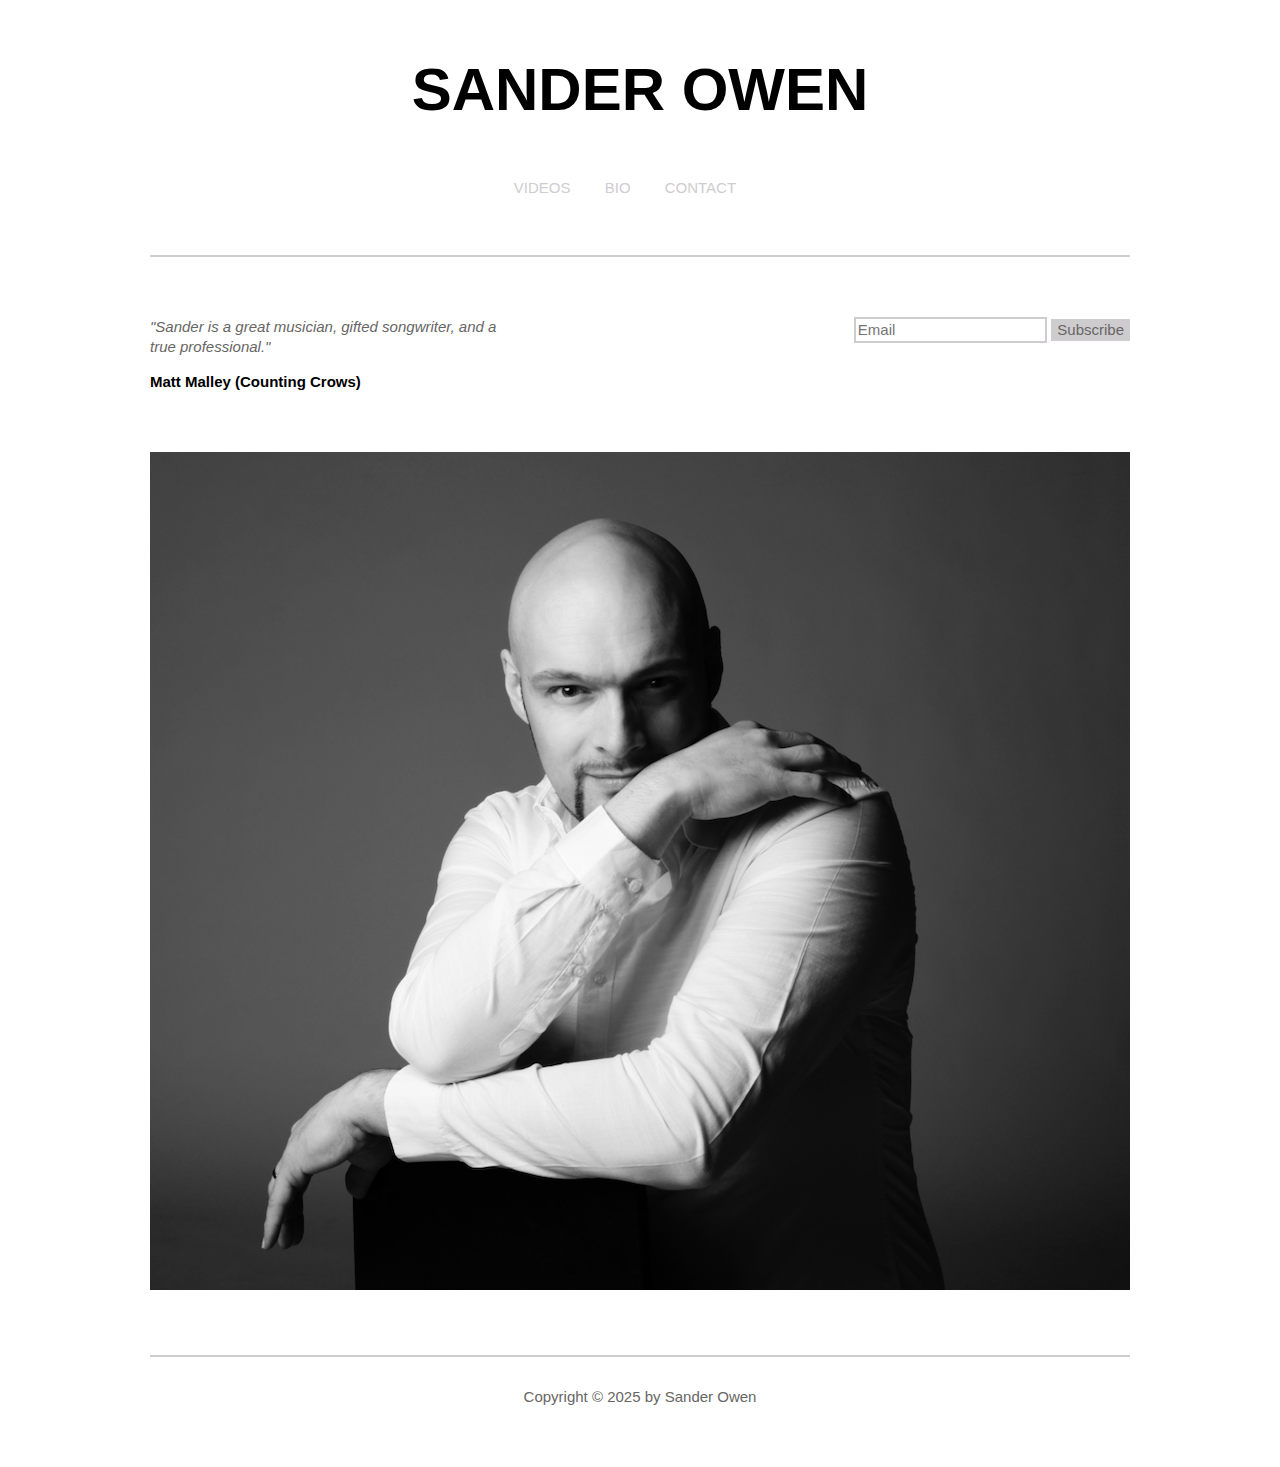
<file: index.html>
<!doctype html>
<html lang="eng">
  <head>

<script>
  (function(i,s,o,g,r,a,m){i['GoogleAnalyticsObject']=r;i[r]=i[r]||function(){
  (i[r].q=i[r].q||[]).push(arguments)},i[r].l=1*new Date();a=s.createElement(o),
  m=s.getElementsByTagName(o)[0];a.async=1;a.src=g;m.parentNode.insertBefore(a,m)
  })(window,document,'script','https://www.google-analytics.com/analytics.js','ga');

  ga('create', 'UA-35599143-1', 'auto');
  ga('send', 'pageview');
</script>


    <meta charset="utf-8">
    <title>sanderowen</title>
    <link type="text/css" rel="stylesheet" href="reset.css">
    <link type="text/css" rel="stylesheet" href="sanderowen.css">
  </head>
  <body>
    <div id="header">
      <h1 id="headline"><a class="current" href="index.html">SANDER OWEN</a></h1>
      <nav>
      <ul>
        <li class="navigation"><a class="link" href="videos.html">VIDEOS</a></li>
        <li class="navigation"><a class="link" href="bio.html">BIO</a></li>
        <li class="navigation"><a class="link" href="contact.html">CONTACT</a></li>
      </ul>
      </nav>
    </div>
    <div class="tableContainer">
      <div id="sub-header" class="tableRow">
        <section id="quote" class="tableDisplay"> 
        <p id="kudo" class="text">"Sander is a great musician, gifted songwriter, and a true professional."</p>
        <p id="name" class="text">Matt Malley (Counting Crows)</p>
        </section>
        <aside class="tableDisplay"> 

        <form action="http://sanderowen.us2.list-manage.com/subscribe/post?u=0de32d185e9d4b6eea73371fb&amp;id=2263caeed4" method="post">

          <input type="email" class="text" id="email" name="EMAIL" placeholder="Email" required>
          <input type="submit" value="Subscribe" name="subscribe" class="text" id="subscribe" class="text">

    <div style="position: absolute; left: -5000px;" aria-hidden="true"><input type="text" name="b_0de32d185e9d4b6eea73371fb_2263caeed4" tabindex="-1" value=""></div>


        </form>
        </aside>
      </div>
      <div id="content" class="tableRow">
      </div>
      <div class="tableRow">
        <section id="content" class="text">

<img src="images/sander-owen.jpeg" alt="Sander Owen">

        </section>
      </div>
      <div  class="tableRow">
        <footer>
        <p class="text" id="footer-text">Copyright © 2025 by Sander Owen</p>
        </footer>
      </div>
    </div>

    <script src="sanderowen.js"></script>

  </body>

</html>
</file>
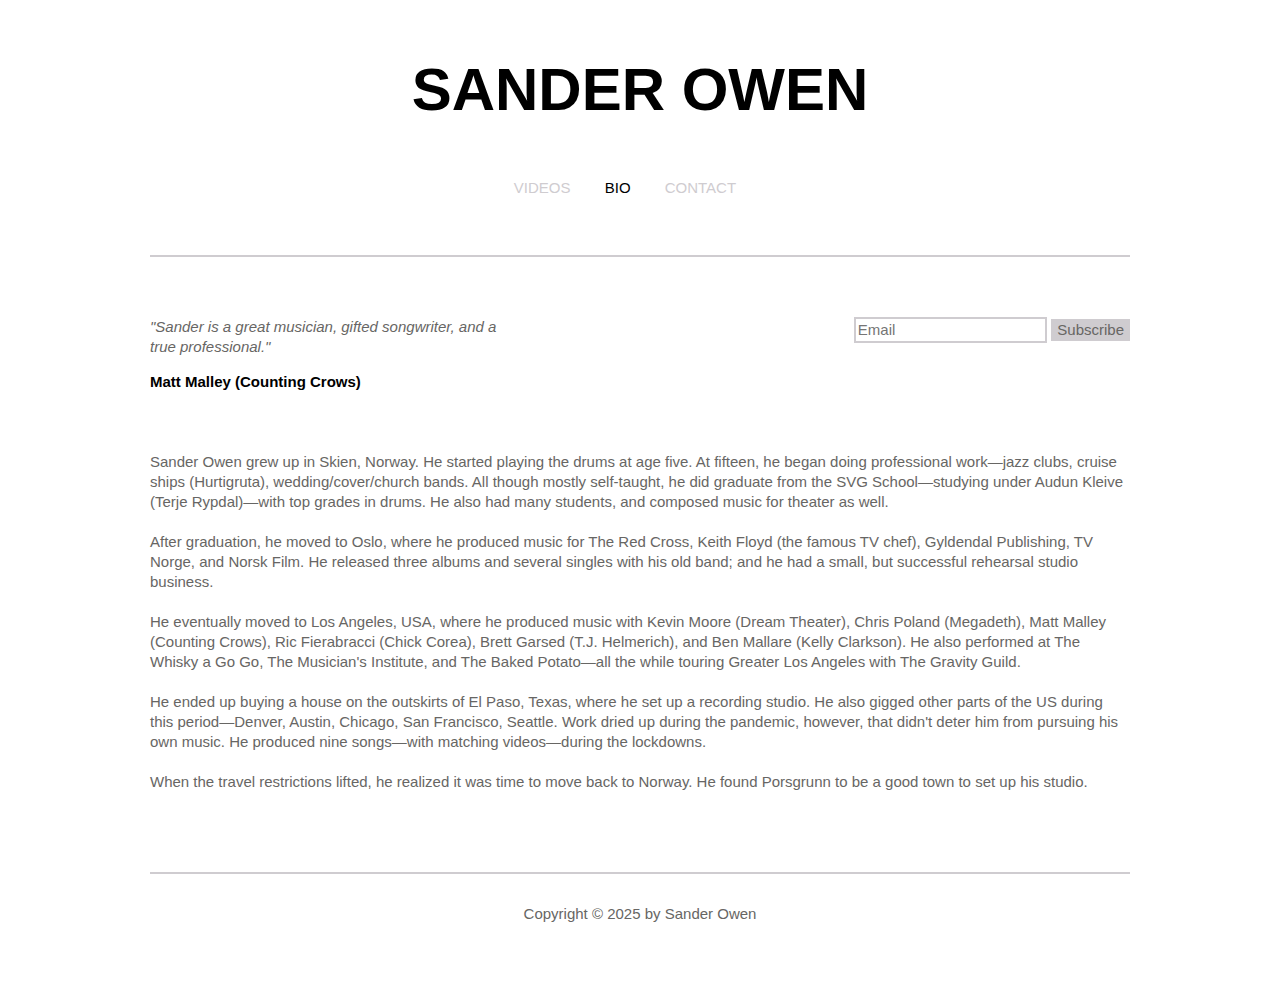
<file: bio.html>
<!doctype html>
<html lang="eng">
  <head>

<script>
  (function(i,s,o,g,r,a,m){i['GoogleAnalyticsObject']=r;i[r]=i[r]||function(){
  (i[r].q=i[r].q||[]).push(arguments)},i[r].l=1*new Date();a=s.createElement(o),
  m=s.getElementsByTagName(o)[0];a.async=1;a.src=g;m.parentNode.insertBefore(a,m)
  })(window,document,'script','https://www.google-analytics.com/analytics.js','ga');

  ga('create', 'UA-35599143-1', 'auto');
  ga('send', 'pageview');
</script>


    <meta charset="utf-8">
    <title>sanderowen</title>
    <link type="text/css" rel="stylesheet" href="reset.css">
    <link type="text/css" rel="stylesheet" href="sanderowen.css">
  </head>
  <body>
    <div id="header">
      <h1 id="headline"><a class="current" href="index.html">SANDER OWEN</a></h1>
      <nav>
      <ul>
        <li class="navigation"><a class="link" href="videos.html">VIDEOS</a></li>
        <li class="navigation"><a class="current" href="bio.html">BIO</a></li>
        <li class="navigation"><a class="link" href="contact.html">CONTACT</a></li>
      </ul>
      </nav>
    </div>
    <div class="tableContainer">
      <div id="sub-header" class="tableRow">
        <section id="quote" class="tableDisplay"> 
        <p id="kudo" class="text">"Sander is a great musician, gifted songwriter, and a true professional."</p>
        <p id="name" class="text">Matt Malley (Counting Crows)</p>
        </section>
        <aside class="tableDisplay"> 

        <form action="http://sanderowen.us2.list-manage.com/subscribe/post?u=0de32d185e9d4b6eea73371fb&amp;id=2263caeed4" method="post">

          <input type="email" class="text" id="email" name="EMAIL" placeholder="Email" required>
          <input type="submit" value="Subscribe" name="subscribe" class="text" id="subscribe" class="text">

    <div style="position: absolute; left: -5000px;" aria-hidden="true"><input type="text" name="b_0de32d185e9d4b6eea73371fb_2263caeed4" tabindex="-1" value=""></div>


        </form>
        </aside>
      </div>
      <div id="content" class="tableRow">
      </div>
      <div class="tableRow">
        <section id="content" class="text">

<p> 
Sander Owen grew up in Skien, Norway. He started playing the drums at age five. At fifteen, he began doing professional work&mdash;jazz clubs, cruise ships (Hurtigruta), wedding/cover/church bands. All though mostly self-taught, he did graduate from the SVG School&mdash;studying under Audun Kleive (Terje Rypdal)&mdash;with top grades in drums. He also had many students, and composed music for theater as well. 
</p></br>

<p>
After graduation, he moved to Oslo, where he produced music for The Red Cross, Keith Floyd (the famous TV chef), Gyldendal Publishing, TV Norge, and Norsk Film. He released three albums and several singles with his old band; and he had a small, but successful rehearsal studio business.
</p></br>
    
<p>
He eventually moved to Los Angeles, USA, where he produced music with Kevin Moore (Dream Theater), Chris Poland (Megadeth), Matt Malley (Counting Crows), Ric Fierabracci (Chick Corea), Brett Garsed (T.J. Helmerich), and Ben Mallare (Kelly Clarkson). He also performed at The Whisky a Go Go, The Musician's Institute, and The Baked Potato&mdash;all the while touring Greater Los Angeles with The Gravity Guild.
</p></br>
   
<p>
He ended up buying a house on the outskirts of El Paso, Texas, where he set up a recording studio. He also gigged other parts of the US during this period&mdash;Denver, Austin, Chicago, San Francisco, Seattle. Work dried up during the pandemic, however, that didn't deter him from pursuing his own music. He produced nine songs&mdash;with matching videos&mdash;during the lockdowns.
	</p></br>

<p>
When the travel restrictions lifted, he realized it was time to move back to Norway. He found Porsgrunn to be a good town to set up his studio.
</p></br>

        </section>
      </div>
      <div  class="tableRow">
        <footer>
        <p class="text" id="footer-text">Copyright © 2025 by Sander Owen</p>
        </footer>
      </div>
    </div>

    <script src="sanderowen.js"></script>

  </body>

</html>
</file>
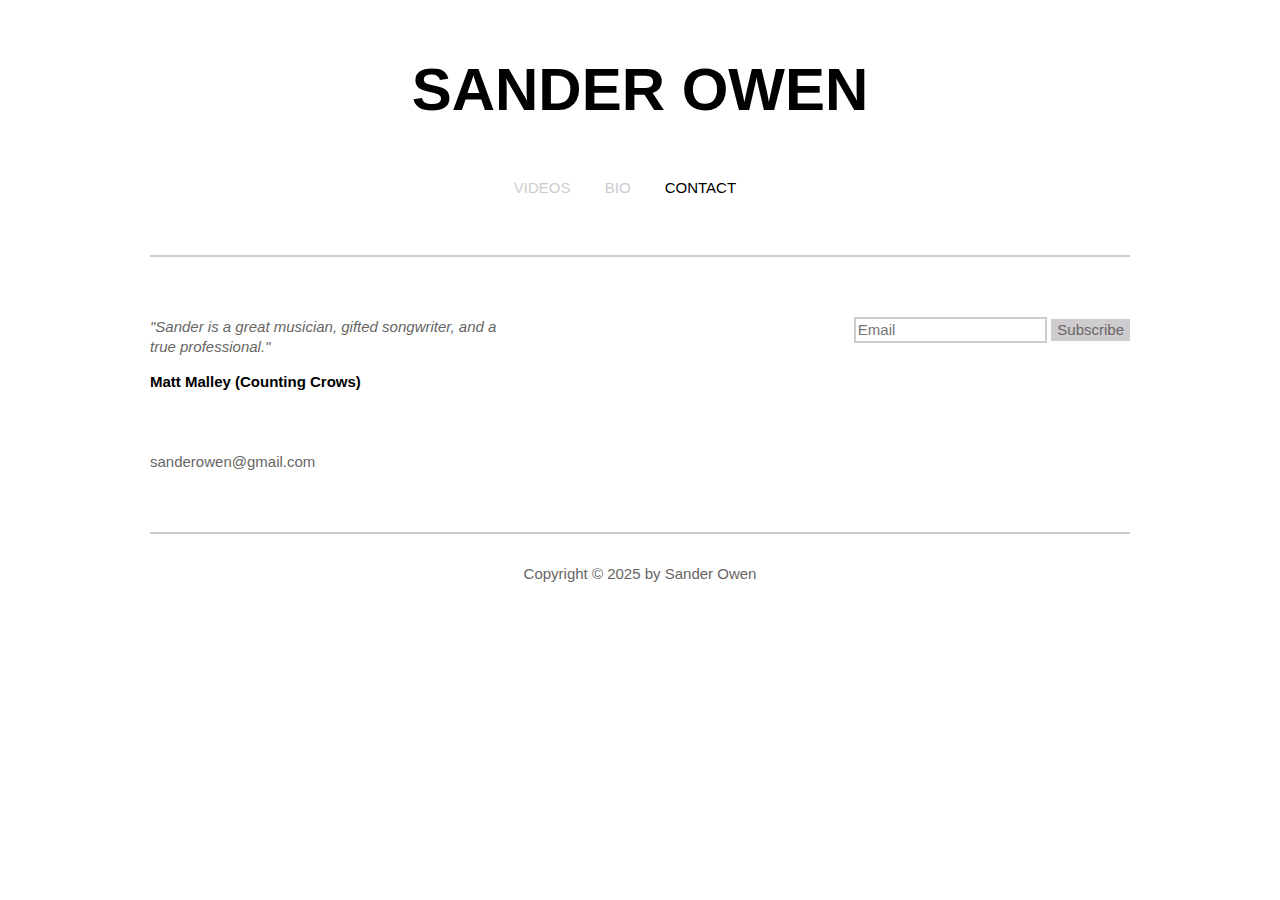
<file: contact.html>
<!doctype html>
<html lang="eng">
  <head>

<script>
  (function(i,s,o,g,r,a,m){i['GoogleAnalyticsObject']=r;i[r]=i[r]||function(){
  (i[r].q=i[r].q||[]).push(arguments)},i[r].l=1*new Date();a=s.createElement(o),
  m=s.getElementsByTagName(o)[0];a.async=1;a.src=g;m.parentNode.insertBefore(a,m)
  })(window,document,'script','https://www.google-analytics.com/analytics.js','ga');

  ga('create', 'UA-35599143-1', 'auto');
  ga('send', 'pageview');
</script>

    <meta charset="utf-8">
    <title>sanderowen</title>
    <link type="text/css" rel="stylesheet" href="reset.css">
    <link type="text/css" rel="stylesheet" href="sanderowen.css">
  </head>
  <body>
    <div id="header">
      <h1 id="headline"><a class="current" href="index.html">SANDER OWEN</a></h1>
      <nav>
      <ul>
        <li class="navigation"><a class="link" href="videos.html">VIDEOS</a></li>
        <li class="navigation"><a class="link" href="bio.html">BIO</a></li>
        <li class="navigation"><a class="current" href="contact.html">CONTACT</a></li>
      </ul>
      </nav>
    </div>
    <div class="tableContainer">
      <div id="sub-header" class="tableRow">
        <section id="quote" class="tableDisplay"> 
        <p id="kudo" class="text">"Sander is a great musician, gifted songwriter, and a true professional."</p>
        <p id="name" class="text">Matt Malley (Counting Crows)</p>
        </section>
        <aside class="tableDisplay"> 

        <form action="http://sanderowen.us2.list-manage.com/subscribe/post?u=0de32d185e9d4b6eea73371fb&amp;id=2263caeed4" method="post">

          <input type="email" class="text" id="email" name="EMAIL" placeholder="Email" required>
          <input type="submit" value="Subscribe" name="subscribe" class="text" id="subscribe" class="text">

    <div style="position: absolute; left: -5000px;" aria-hidden="true"><input type="text" name="b_0de32d185e9d4b6eea73371fb_2263caeed4" tabindex="-1" value=""></div>


        </form>
        </aside>
      </div>
      <div id="content" class="tableRow">
      </div>
      <div class="tableRow">
        <section id="content" class="text">

        <p>sanderowen@gmail.com</p>

        </section>
      </div>
      <div  class="tableRow">
        <footer>
        <p class="text" id="footer-text">Copyright © 2025 by Sander Owen</p>
        </footer>
      </div>
    </div>

    <script src="sanderowen.js"></script>

  </body>

</html>
</file>
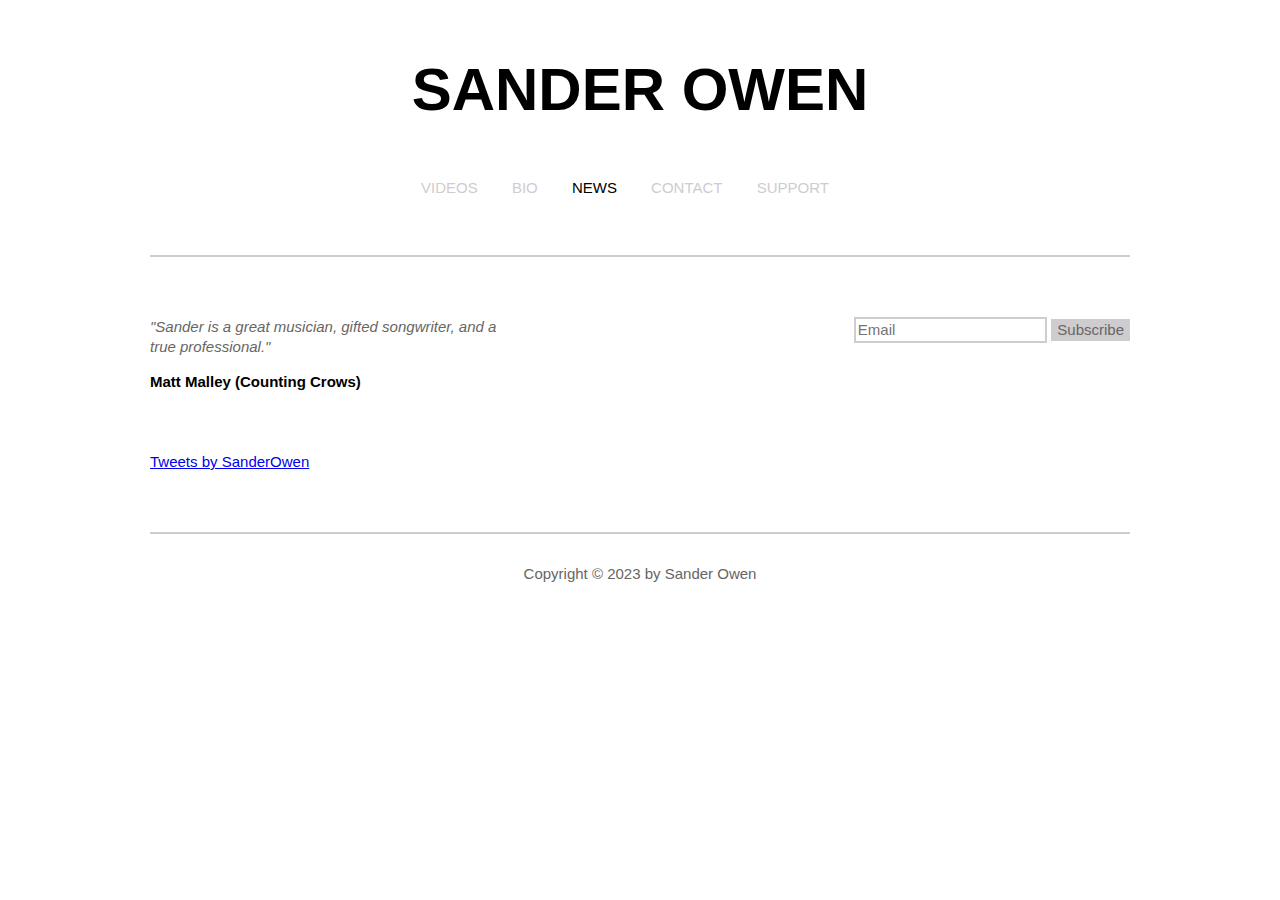
<file: news.html>
<!doctype html>
<html lang="eng">
  <head>

<script>
  (function(i,s,o,g,r,a,m){i['GoogleAnalyticsObject']=r;i[r]=i[r]||function(){
  (i[r].q=i[r].q||[]).push(arguments)},i[r].l=1*new Date();a=s.createElement(o),
  m=s.getElementsByTagName(o)[0];a.async=1;a.src=g;m.parentNode.insertBefore(a,m)
  })(window,document,'script','https://www.google-analytics.com/analytics.js','ga');

  ga('create', 'UA-35599143-1', 'auto');
  ga('send', 'pageview');
</script>

    <meta charset="utf-8">
    <title>sanderowen</title>
    <link type="text/css" rel="stylesheet" href="reset.css">
    <link type="text/css" rel="stylesheet" href="sanderowen.css">
  </head>
  <body>
    <div id="header">
      <h1 id="headline"><a class="current" href="index.html">SANDER OWEN</a></h1>
      <nav>
      <ul>
        <li class="navigation"><a class="link" href="videos.html">VIDEOS</a></li>
        <li class="navigation"><a class="link" href="bio.html">BIO</a></li>
        <li class="navigation"><a class="current" href="news.html">NEWS</a></li>
        <li class="navigation"><a class="link" href="contact.html">CONTACT</a></li>
        <li class="navigation"><a class="link" href="http://www.patreon.com/sanderowen" target="blank">SUPPORT</a></li>
      </ul>
      </nav>
    </div>
    <div class="tableContainer">
      <div id="sub-header" class="tableRow">
        <section id="quote" class="tableDisplay"> 
        <p id="kudo" class="text">"Sander is a great musician, gifted songwriter, and a true professional."</p>
        <p id="name" class="text">Matt Malley (Counting Crows)</p>
        </section>
        <aside class="tableDisplay"> 

        <form action="http://sanderowen.us2.list-manage.com/subscribe/post?u=0de32d185e9d4b6eea73371fb&amp;id=2263caeed4" method="post">

          <input type="email" class="text" id="email" name="EMAIL" placeholder="Email" required>
          <input type="submit" value="Subscribe" name="subscribe" class="text" id="subscribe" class="text">

    <div style="position: absolute; left: -5000px;" aria-hidden="true"><input type="text" name="b_0de32d185e9d4b6eea73371fb_2263caeed4" tabindex="-1" value=""></div>


        </form>
        </aside>
      </div>
      <div id="content" class="tableRow">
      </div>
      <div class="tableRow">
        <section id="content" class="text">

<a class="twitter-timeline" href="https://twitter.com/SanderOwen?ref_src=twsrc%5Etfw">Tweets by SanderOwen</a> <script async src="https://platform.twitter.com/widgets.js" charset="utf-8"></script>

        </section>
      </div>
      <div  class="tableRow">
        <footer>
        <p class="text" id="footer-text">Copyright © 2023 by Sander Owen</p>
        </footer>
      </div>
    </div>

    <script src="sanderowen.js"></script>

  </body>

</html>
</file>
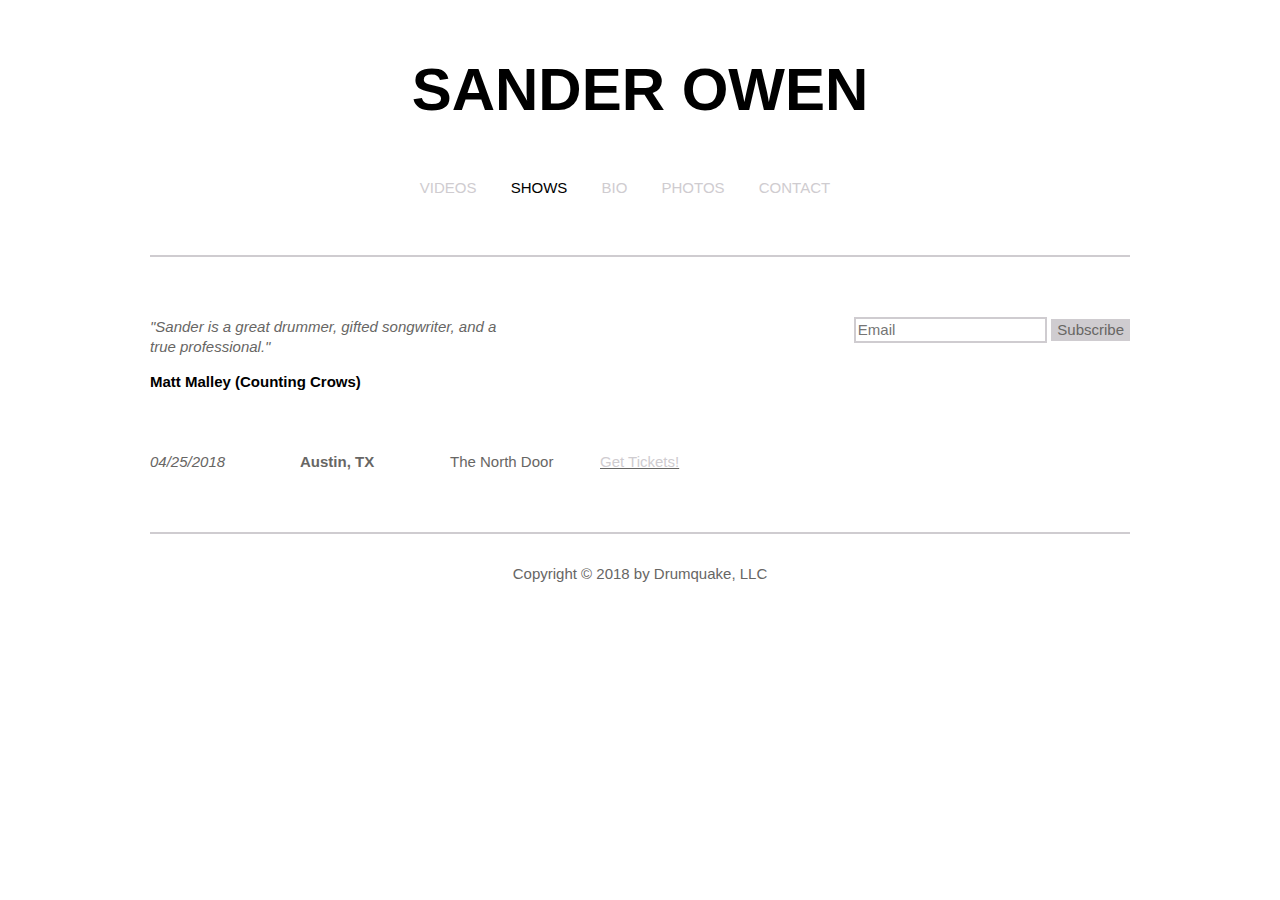
<file: shows.html>
<!doctype html>
<html lang="eng">
  <head>

<script>
  (function(i,s,o,g,r,a,m){i['GoogleAnalyticsObject']=r;i[r]=i[r]||function(){
  (i[r].q=i[r].q||[]).push(arguments)},i[r].l=1*new Date();a=s.createElement(o),
  m=s.getElementsByTagName(o)[0];a.async=1;a.src=g;m.parentNode.insertBefore(a,m)
  })(window,document,'script','https://www.google-analytics.com/analytics.js','ga');

  ga('create', 'UA-35599143-1', 'auto');
  ga('send', 'pageview');
</script>

    <meta charset="utf-8">
    <title>sanderowen</title>
    <link type="text/css" rel="stylesheet" href="reset.css">
    <link type="text/css" rel="stylesheet" href="sanderowen.css">
  </head>
  <body>
    <div id="header">
      <h1 id="headline"><a class="current" href="index.html">SANDER OWEN</a></h1>
      <nav>
      <ul>
        <li class="navigation"><a class="link" href="index.html">VIDEOS</a></li>
        <li class="navigation"><a class="current" href="shows.html">SHOWS</a></li>
        <li class="navigation"><a class="link" href="bio.html">BIO</a></li>
        <li class="navigation"><a class="link" href="photos.html">PHOTOS</a></li>
        <li class="navigation"><a class="link" href="contact.html">CONTACT</a></li>
      </ul>
      </nav>
    </div>
    <div class="tableContainer">
      <div id="sub-header" class="tableRow">
        <section id="quote" class="tableDisplay"> 
        <p id="kudo" class="text">"Sander is a great drummer, gifted songwriter, and a true professional."</p>
        <p id="name" class="text">Matt Malley (Counting Crows)</p>
        </section>
        <aside class="tableDisplay"> 

        <form action="http://sanderowen.us2.list-manage.com/subscribe/post?u=0de32d185e9d4b6eea73371fb&amp;id=2263caeed4" method="post">

          <input type="email" class="text" id="email" name="EMAIL" placeholder="Email" required>
          <input type="submit" value="Subscribe" name="subscribe" class="text" id="subscribe" class="text">

    <div style="position: absolute; left: -5000px;" aria-hidden="true"><input type="text" name="b_0de32d185e9d4b6eea73371fb_2263caeed4" tabindex="-1" value=""></div>


        </form>
        </aside>
      </div>
      <div id="content" class="tableRow">
      </div>
      <div class="tableRow">
        <section id="content" class="text">

          <tb class="tableCell" id="show-date">04/25/2018</tb>
          <tb class="tableCell" id="show-city">Austin, TX</tb>
          <tb class="tableCell" id="show-venue">The North Door</tb>
          <tb class="tableCell" id="show-ticket"><a class="link" target="blank" href="https://www.eventbrite.com/e/sander-owen-tickets-44761256122">Get Tickets!</a></tb>
        
        </section>
      </div>
      <div  class="tableRow">
        <footer>
        <p class="text" id="footer-text">Copyright © 2018 by Drumquake, LLC</p>
        </footer>
      </div>
    </div>

    <script src="sanderowen.js"></script>

  </body>

</html>
</file>
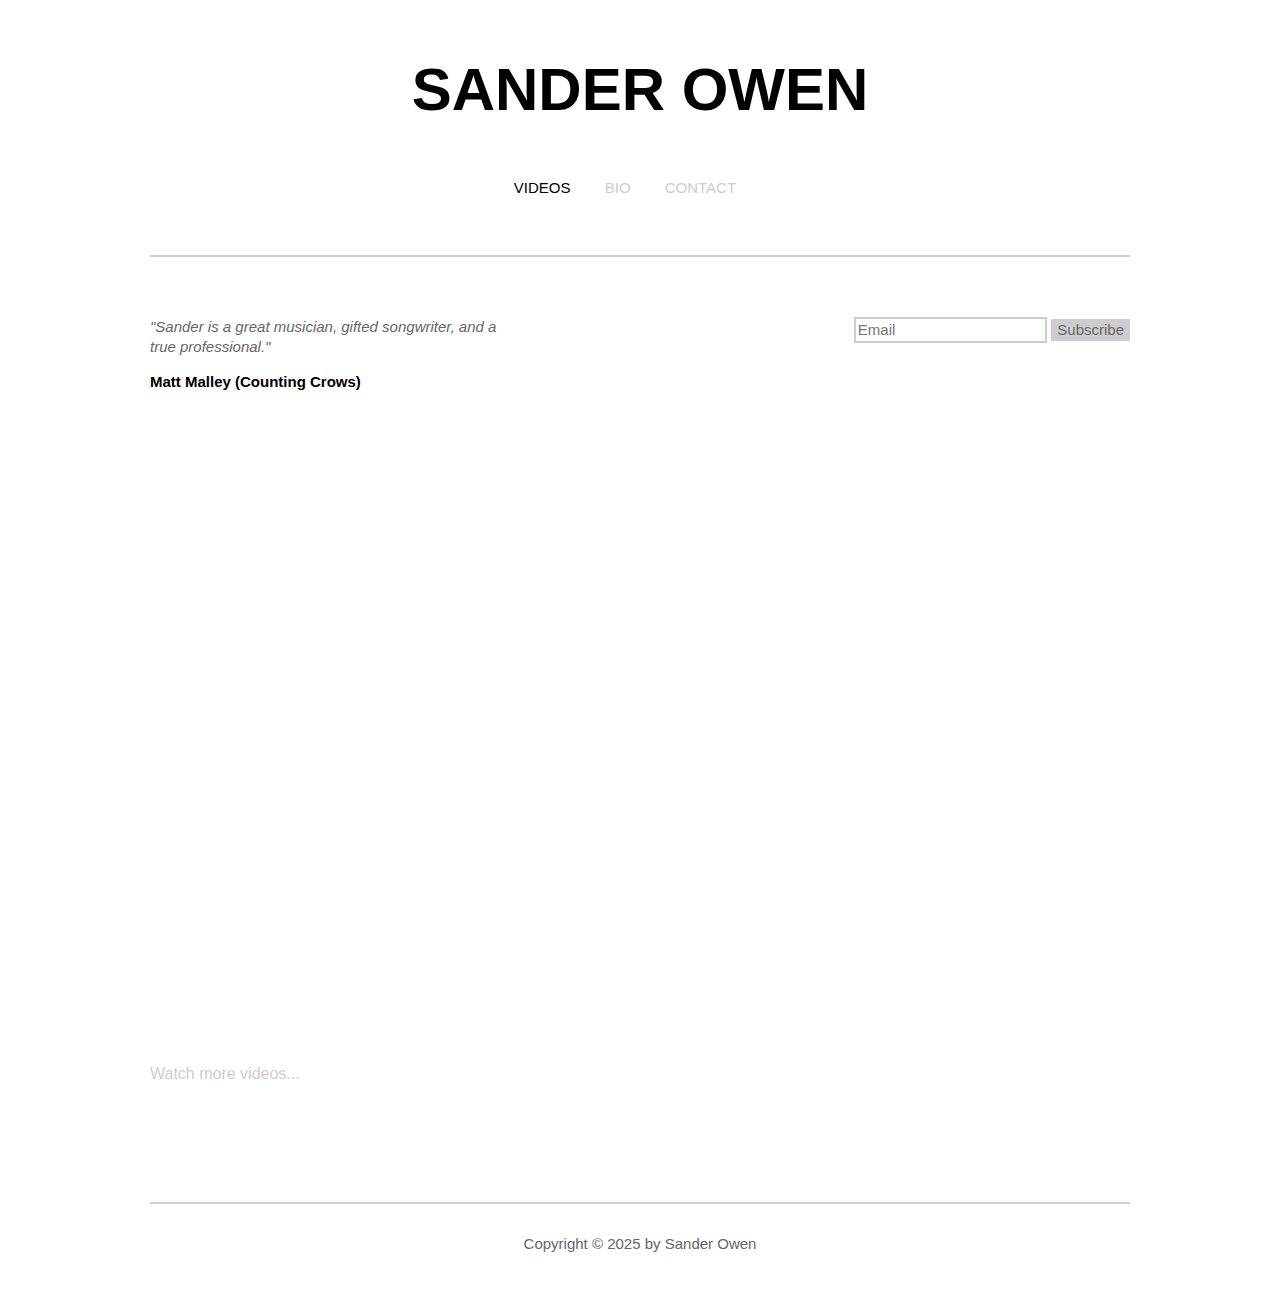
<file: videos.html>
<!doctype html>
<html lang="eng">
  <head>

<script>
  (function(i,s,o,g,r,a,m){i['GoogleAnalyticsObject']=r;i[r]=i[r]||function(){
  (i[r].q=i[r].q||[]).push(arguments)},i[r].l=1*new Date();a=s.createElement(o),
  m=s.getElementsByTagName(o)[0];a.async=1;a.src=g;m.parentNode.insertBefore(a,m)
  })(window,document,'script','https://www.google-analytics.com/analytics.js','ga');

  ga('create', 'UA-35599143-1', 'auto');
  ga('send', 'pageview');
</script>

    <meta charset="utf-8">
    <title>sanderowen</title>
    <link type="text/css" rel="stylesheet" href="reset.css">
    <link type="text/css" rel="stylesheet" href="sanderowen.css">
  </head>
  <body>
    <div id="header">
      <h1 id="headline"><a class="current" href="index.html">SANDER OWEN</a></h1>
      <nav>
      <ul>
        <li class="navigation"><a class="current" href="videos.html">VIDEOS</a></li>
        <li class="navigation"><a class="link" href="bio.html">BIO</a></li>
        <li class="navigation"><a class="link" href="contact.html">CONTACT</a></li>
      </ul>
      </nav>
    </div>
    <div class="tableContainer">
      <div id="sub-header" class="tableRow">
        <section id="quote" class="tableDisplay"> 
        <p id="kudo" class="text">"Sander is a great musician, gifted songwriter, and a true professional."</p>
        <p id="name" class="text">Matt Malley (Counting Crows)</p>
        </section>
        <aside class="tableDisplay"> 

        <form action="http://sanderowen.us2.list-manage.com/subscribe/post?u=0de32d185e9d4b6eea73371fb&amp;id=2263caeed4" method="post">

          <input type="email" class="text" id="email" name="EMAIL" placeholder="Email" required>
          <input type="submit" value="Subscribe" name="subscribe" class="text" id="subscribe"> 

    <div style="position: absolute; left: -5000px;" aria-hidden="true"><input type="text" name="b_0de32d185e9d4b6eea73371fb_2263caeed4" tabindex="-1" value=""></div>


        </form>
        </aside>
      </div>
      <div id="content" class="tableRow">

        <div id="video">
<iframe width="980" height="551" src="https://www.youtube.com/embed/videoseries?list=PLAAmdQOpO-M9RVGPk-9c8mHiuA0Dyr-Sr" title="YouTube video player" frameborder="0" allow="accelerometer; autoplay; clipboard-write; encrypted-media; gyroscope; picture-in-picture; web-share" allowfullscreen></iframe>
</div>

<a href="http://youtube.com/sanderowen" class="link" target="blank">Watch more videos...</a>

      </div>
      <div class="tableRow">
        <section id="content" class="text">
        </section>
      </div>
      <div  class="tableRow">
        <footer>
        <p class="text" id="footer-text">Copyright © 2025 by Sander Owen</p>
        </footer>
      </div>
    </div>

    <script src="sanderowen.js"></script>
  </body>

</html>
</file>
<file: sanderowen.css>
body {
  margin: auto;
  max-width: 980px;
  font-family: sans-serif;
}
.text {
  line-height: 20px;
  font-family: sans-serif;
  font-size: 15px;
  color: #676664;
}
#show-date {
  font-style: italic;
}
#show-city {
  font-weight: bold;
}
#show-ticket {
  text-decoration: underline;
}
#header {
  padding-top: 60px;
  padding-bottom: 60px;
  border-bottom: 2px solid #cfccd0;
}
#headline {
  font-weight: bold;
  font-size: 60px;
  text-align: center;
  padding-bottom: 60px;
}
nav {
 text-align: center;
 font-size: 15px;
}
.navigation {
  list-style-type: none;
  display: inline;
  padding-right: 30px;
}
.link {
    text-decoration: none;
    color: #cfccd0;
}
.current {
    color: black;
    text-decoration: none;
}
.current:hover {
	color: #676664;
}
.link:hover {
	color:  #676664;
}
a:hover {
  color: #cfccd0; 
  text-decoration: none;
}
.tableContainer {
  display: table;
  margin-top: 60px;
}
.tableRow {
  display: table-row;
}
.tableCell {
  display: table-cell;
  width: 150px;
}
#quote {
    float: left;
}
aside {
  float: right;
}
#sub-header {
  padding-top: 30px;
  padding-bottom: 30px;
}
#kudo {
  font-style: italic;
  width: 370px;
}
#name {
  color: black;
  padding-top: 15px;
  font-weight: bold;
}
#email {
  border: 2px solid #cfccd0;
  width: 185px;
  height: 20px;
}
#subscribe {
  border: none;
  background-color: #cfccd0; 
}
#content {
  padding-bottom: 60px;
  padding-top: 60px;
}
#video {
  padding-top: 60px;
  padding-bottom: 60px;
}
footer {
  border-top: 2px solid #cfccd0;
  margin-bottom: 60px;
  width: 980px;
}
#footer-text {
  text-align: center;
  padding-top: 30px;
}
.image {
  display: block;
  margin-left: auto;
  margin-right: auto;
  width: 50%;
  padding-top: 60px;
}
</file>
